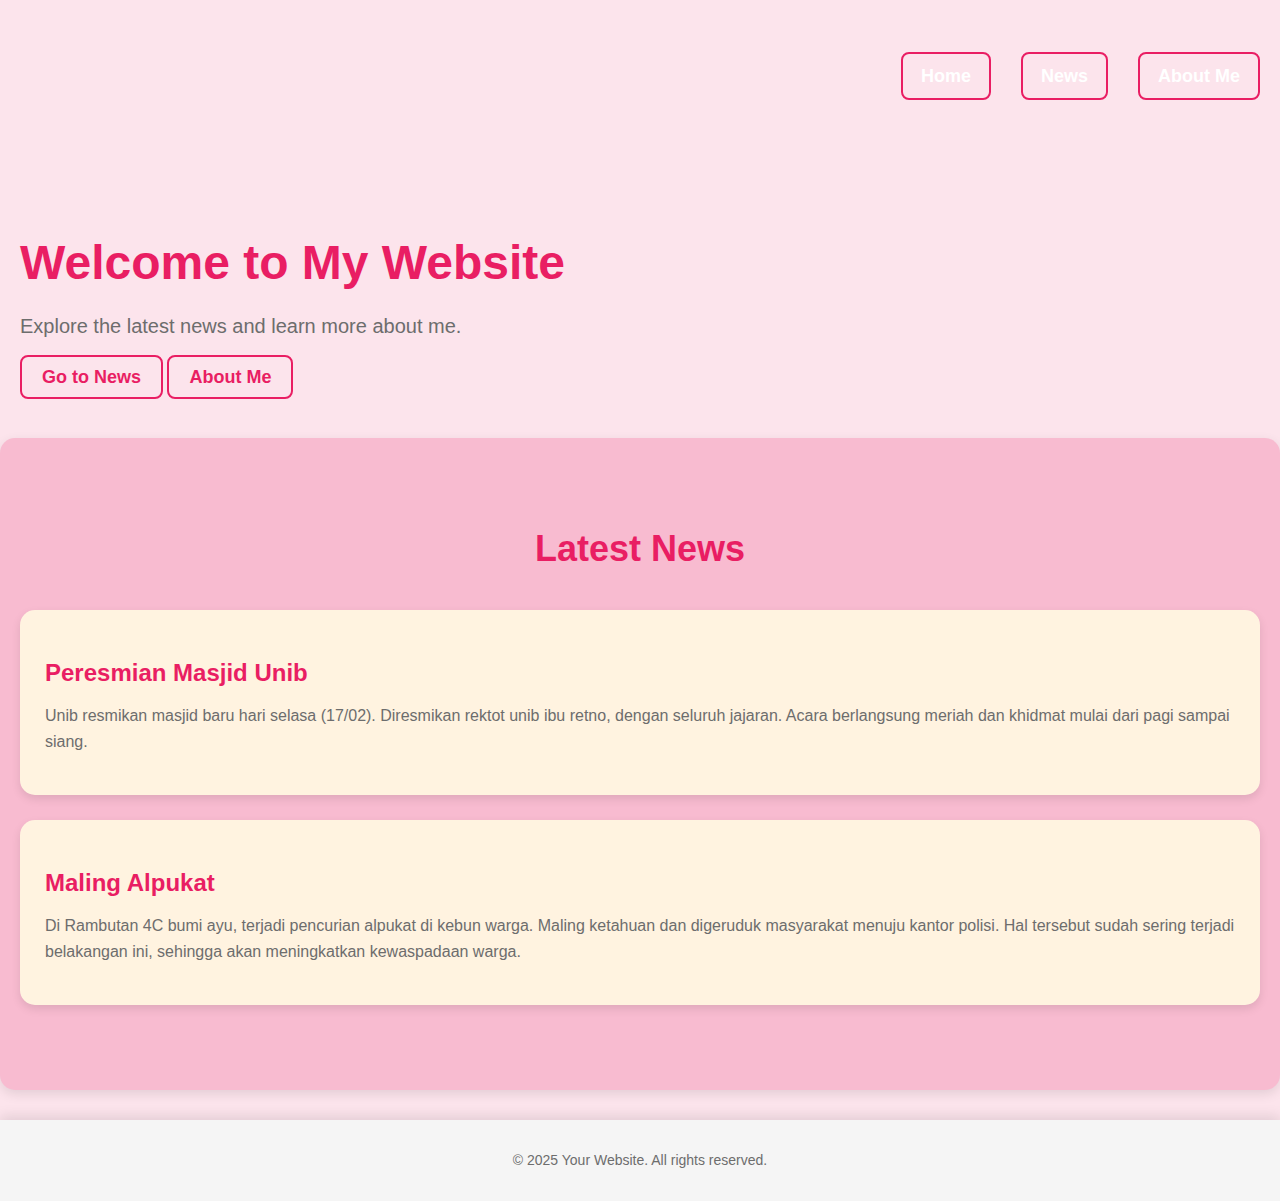
<file: index.html>
<!DOCTYPE html>
<html lang="en">
<head>
    <meta charset="UTF-8">
    <meta name="viewport" content="width=device-width, initial-scale=1.0">
    <meta http-equiv="X-UA-Compatible" content="ie=edge">
    <title>Landing Page</title>
    <link rel="stylesheet" href="style.css">
</head>
<body>
    <header>
        <nav>
            <ul>
                <li><a href="index.html">Home</a></li>
                <li><a href="berita.html">News</a></li>
                <li><a href="tentang-saya.html">About Me</a></li>
            </ul>
        </nav>
    </header>

    <header>
        <div class="hero-content">
            <h1>Welcome to My Website</h1>
            <p>Explore the latest news and learn more about me.</p>
            <a href="berita.html" class="button">Go to News</a>
            <a href="tentang-saya.html" class="button">About Me</a>
        </div>
    </header>

    <section id="news">
        <h2>Latest News</h2>
        <div class="news-item">
            <h3>Peresmian Masjid Unib</h3>
            <p>Unib resmikan masjid baru hari selasa (17/02). Diresmikan rektot unib ibu retno, dengan seluruh jajaran. 
                Acara berlangsung meriah dan khidmat mulai dari pagi sampai siang.
            </p>
        </div>
        <div class="news-item">
            <h3>Maling Alpukat</h3>
            <p>Di Rambutan 4C bumi ayu, terjadi pencurian alpukat di kebun warga. Maling ketahuan dan digeruduk masyarakat menuju kantor polisi.
                Hal tersebut sudah sering terjadi belakangan ini, sehingga akan meningkatkan kewaspadaan warga.
            </p>
        </div>
    </section>

    <footer>
        <p>&copy; 2025 Your Website. All rights reserved.</p>
    </footer>
</body>
</html>
</file>
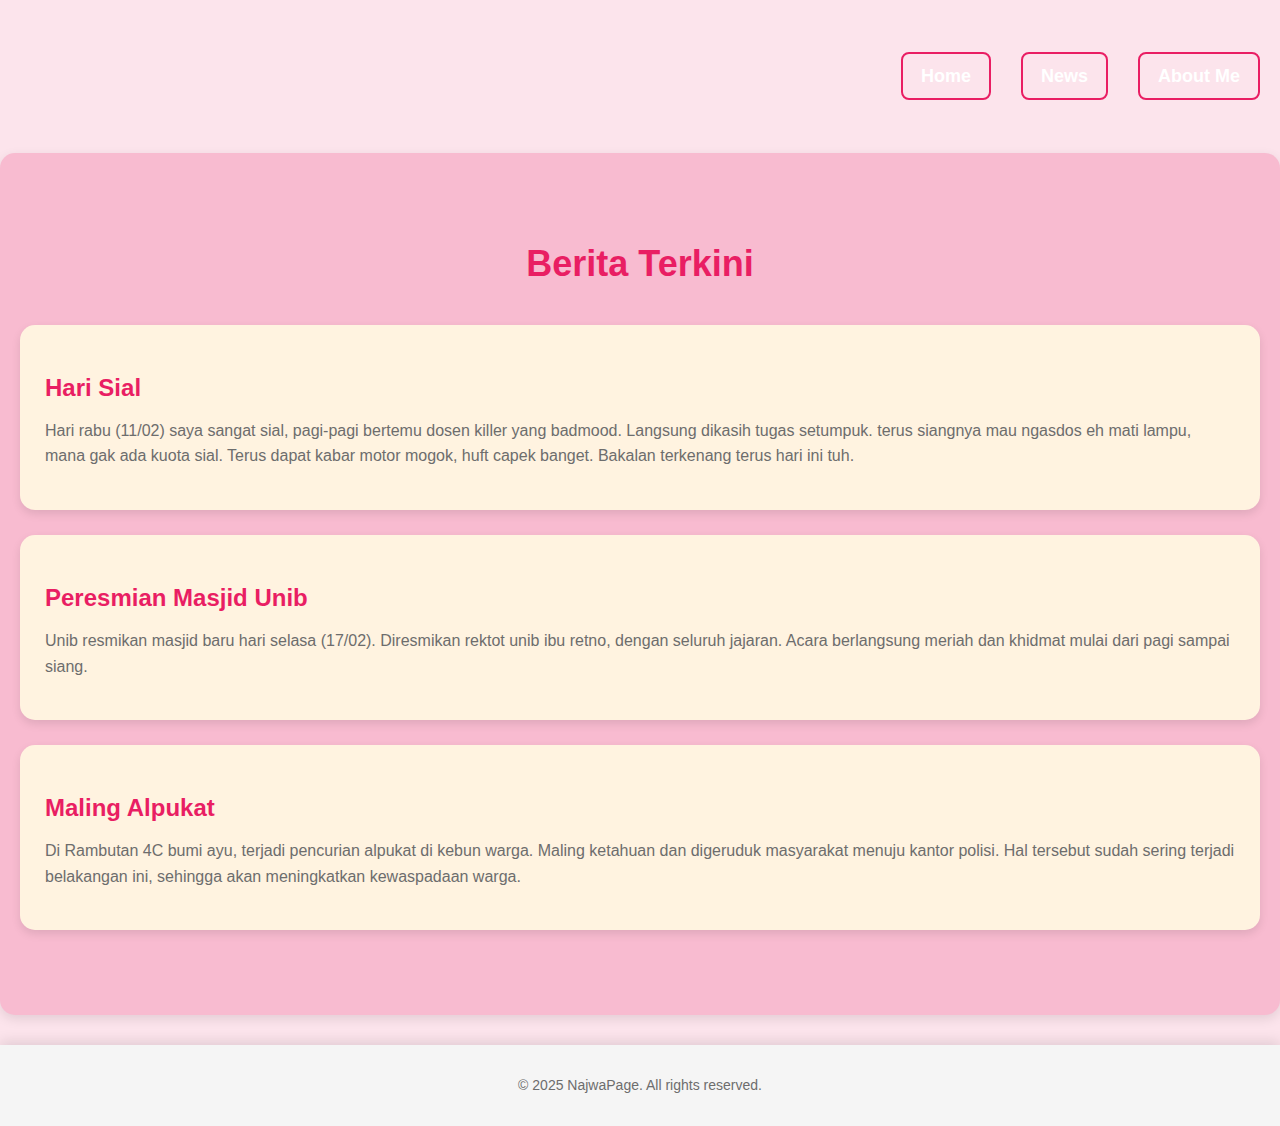
<file: berita.html>
<!DOCTYPE html>
<html lang="en">
<head>
    <meta charset="UTF-8">
    <meta name="viewport" content="width=device-width, initial-scale=1.0">
    <meta http-equiv="X-UA-Compatible" content="ie=edge">
    <title>News</title>
    <link rel="stylesheet" href="style.css">
</head>
<body>
    <header>
        <nav>
            <ul>
                <li><a href="index.html">Home</a></li>
                <li><a href="berita.html">News</a></li>
                <li><a href="tentang-saya.html">About Me</a></li>
            </ul>
        </nav>
    </header>

    <section id="news">
        <h2>Berita Terkini</h2>
        <div class="news-item">
            <h3>Hari Sial</h3>
            <p>Hari rabu (11/02) saya sangat sial, pagi-pagi bertemu dosen killer yang badmood. Langsung dikasih tugas setumpuk.
                terus siangnya mau ngasdos eh mati lampu, mana gak ada kuota sial. Terus dapat kabar motor mogok, huft capek banget. Bakalan terkenang terus hari ini tuh.
            </p>
        </div>
        <div class="news-item">
            <h3>Peresmian Masjid Unib</h3>
            <p>Unib resmikan masjid baru hari selasa (17/02). Diresmikan rektot unib ibu retno, dengan seluruh jajaran. 
                Acara berlangsung meriah dan khidmat mulai dari pagi sampai siang.
            </p>
        </div>
        <div class="news-item">
            <h3>Maling Alpukat</h3>
            <p>Di Rambutan 4C bumi ayu, terjadi pencurian alpukat di kebun warga. Maling ketahuan dan digeruduk masyarakat menuju kantor polisi.
                Hal tersebut sudah sering terjadi belakangan ini, sehingga akan meningkatkan kewaspadaan warga.
            </p>
        </div>
    </section>

    <footer>
        <p>&copy; 2025 NajwaPage. All rights reserved.</p>
    </footer>
</body>
</html>
</file>
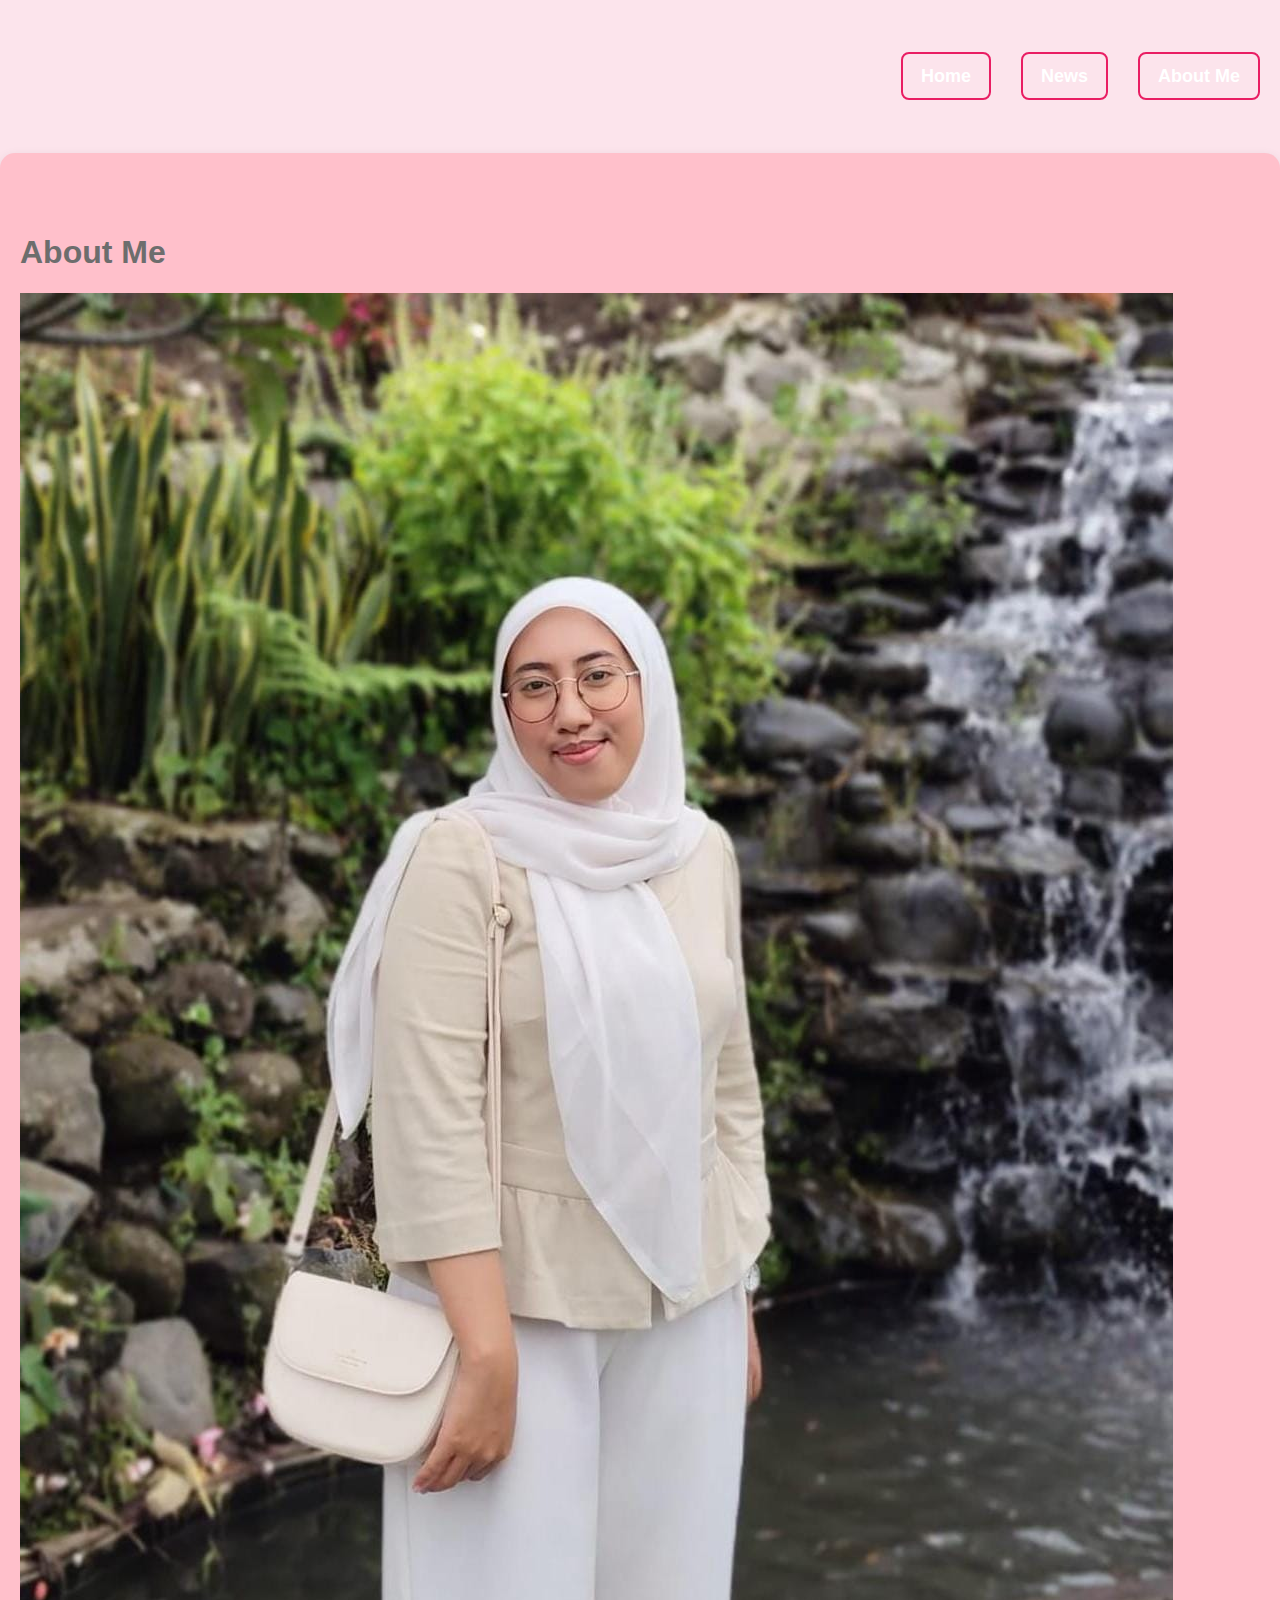
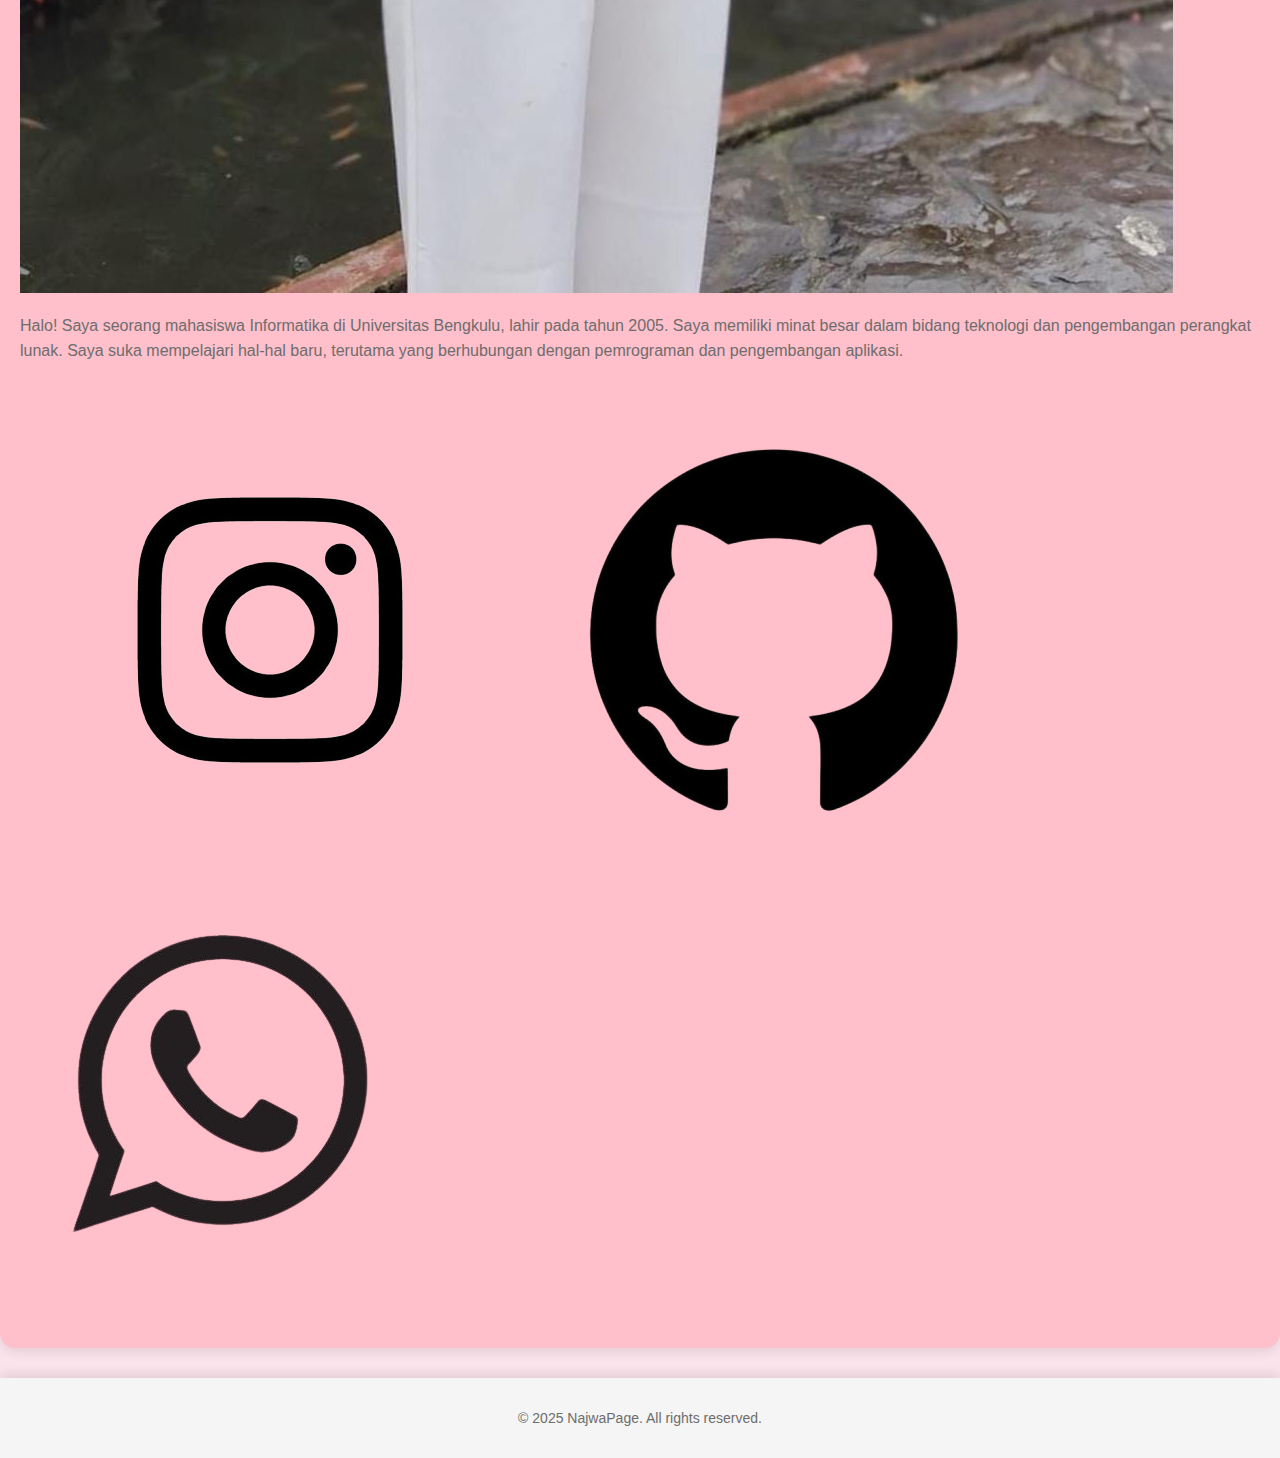
<file: tentang-saya.html>
<!DOCTYPE html>
<html lang="id">
<head>
    <meta charset="UTF-8">
    <meta name="viewport" content="width=device-width, initial-scale=1.0">
    <meta http-equiv="X-UA-Compatible" content="ie=edge">
    <title>About Me</title>
    <link rel="stylesheet" href="style.css">
</head>
<body>
    <header>
        <nav>
            <ul>
                <li><a href="index.html">Home</a></li>
                <li><a href="berita.html">News</a></li>
                <li><a href="tentang-saya.html">About Me</a></li>
            </ul>
        </nav>
    </header>

    <section id="about">
        <div class="about-container">
            <h1>About Me</h1>
            <img src="image/najwa.jpg" alt="profil">
            <p>Halo! Saya seorang mahasiswa Informatika di Universitas Bengkulu, lahir pada tahun 2005. Saya memiliki minat besar dalam bidang teknologi dan pengembangan perangkat lunak. Saya suka mempelajari hal-hal baru, terutama yang berhubungan dengan pemrograman dan pengembangan aplikasi.</p>
            <div class="social-links">
                <a href="https://www.instagram.com/peonyc4m/" class="social-icon"><img src="image/ig-removebg-preview.png" alt="Instagram"></a>
                <a href="https://github.com/najwanabilah1" class="social-icon"><img src="image/github-removebg-preview.png" alt="Github"></a>
                <a href="https://wa.me/+6281369650675" class="social-icon"><img src="image/wa-removebg-preview.png" alt="WhatsApp"></a>
            </div>
        </div>
    </section>    

    <footer>
        <p>&copy; 2025 NajwaPage. All rights reserved.</p>
    </footer>
</body>
</html>
</file>
<file: style.css>
/* Color palette */
:root {
    --pink-main: #FFC0CB; /* Warna pink utama */
    --pink-light: #FCE4EC; /* Pink lebih terang */
    --pink-dark: #E91E63; /* Pink lebih gelap */
    --peach: #F8BBD0; /* Warna peach */
    --cream: #FFF3E0; /* Warna cream */
    --white: #FFFFFF; /* Warna putih */
    --gray-dark: #6D6D6D; /* Abu-abu gelap */
    --gray-light: #F5F5F5; /* Abu-abu terang */
}

/* Font styles */
body {
    font-family: 'Roboto', sans-serif;
    margin: 0;
    padding: 0;
    box-sizing: border-box;
    background-color: var(--pink-light);
    color: var(--gray-dark);
}

h1, h2, h3 {
    font-family: 'Montserrat', sans-serif;
    font-weight: 700;
}

p {
    font-family: 'Roboto', sans-serif;
    line-height: 1.6;
}

/* General styles */
header {
    text-align: left;
    padding: 50px 20px;
    background-color: var(--pink-light);
}

header h1 {
    color: var(--pink-dark);
    font-size: 48px;
    margin-bottom: 15px;
}

header p {
    color: var(--gray-dark);
    font-size: 20px;
    margin-bottom: 25px;
}

header a {
    font-size: 18px;
    color: var(--pink-dark);
    text-decoration: none;
    font-weight: bold;
    border: 2px solid var(--pink-dark);
    padding: 10px 20px;
    border-radius: 8px;
    transition: background-color 0.3s ease, color 0.3s ease;
}

header a:hover {
    background-color: var(--pink-dark);
    color: var(--white);
}

nav ul {
    list-style-type: none;
    display: flex;
    justify-content: flex-end;
    padding: 0;
}

nav ul li {
    margin-left: 30px;
}

nav ul li a {
    text-decoration: none;
    color: var(--white);
    font-family: 'Montserrat', sans-serif;
    font-weight: bold;
    padding: 12px 18px;
    border-radius: 8px;
    transition: background-color 0.3s ease, color 0.3s ease, box-shadow 0.3s ease;
}

nav ul li a:hover {
    background-color: var(--pink-main);
    color: var(--pink-dark);
    box-shadow: 0 6px 15px rgba(0, 0, 0, 0.15);
}

/* News section */
#news {
    padding: 60px 20px;
    background-color: var(--peach);
    border-radius: 15px;
    box-shadow: 0 4px 12px rgba(0, 0, 0, 0.1);
    margin-bottom: 30px;
}

#news h2 {
    text-align: center;
    color: var(--pink-dark);
    margin-bottom: 40px;
    font-size: 36px;
}

.news-item {
    background-color: var(--cream);
    padding: 25px;
    margin-bottom: 25px;
    border-radius: 15px;
    box-shadow: 0 4px 10px rgba(0, 0, 0, 0.1);
    transition: transform 0.3s ease, box-shadow 0.3s ease;
}

.news-item:hover {
    transform: translateY(-5px);
    box-shadow: 0 8px 20px rgba(0, 0, 0, 0.2);
}

.news-item h3 {
    color: var(--pink-dark);
    margin-bottom: 15px;
    font-size: 24px;
}

.news-item p {
    color: var(--gray-dark);
}

/* About section */
#about {
    padding: 60px 20px;
    background-color: var(--pink-main);
    border-radius: 15px;
    box-shadow: 0 4px 12px rgba(0, 0, 0, 0.1);
    margin-bottom: 30px;
}

#about h2 {
    text-align: center;
    color: var(--white);
    margin-bottom: 40px;
    font-size: 36px;
}

.about-content {
    display: flex;
    flex-direction: column;
    align-items: center;
}

.about-content img {
    width: 160px;
    height: 160px;
    border-radius: 50%;
    margin-bottom: 25px;
    border: 4px solid var(--pink-dark);
    transition: transform 0.3s ease, box-shadow 0.3s ease;
}

.about-content img:hover {
    transform: scale(1.05);
    box-shadow: 0 8px 20px rgba(0, 0, 0, 0.2);
}

.about-content p {
    text-align: center;
    color: var(--white);
    font-size: 16px;
    max-width: 600px;
    line-height: 1.6;
}

/* Social Media Icons */
.social-icons {
    display: flex;
    justify-content: center;
    gap: 1.5rem;
    margin-top: 20px;
}

.social-icons img {
    width: 35px; /* Ukuran ikon media sosial */
    height: 35px;
    transition: transform 0.3s ease, box-shadow 0.3s ease;
}

.social-icons img:hover {
    transform: scale(1.2);
    box-shadow: 0 8px 20px rgba(0, 0, 0, 0.2);
}

/* Footer */
footer {
    background-color: var(--gray-light);
    text-align: center;
    padding: 15px 0;
    color: var(--gray-dark);
    font-size: 14px;
    box-shadow: 0 -4px 12px rgba(0, 0, 0, 0.1);
}

footer a {
    color: var(--pink-dark);
    text-decoration: none;
    font-weight: bold;
}

footer a:hover {
    color: var(--pink-main);
}
</file>
